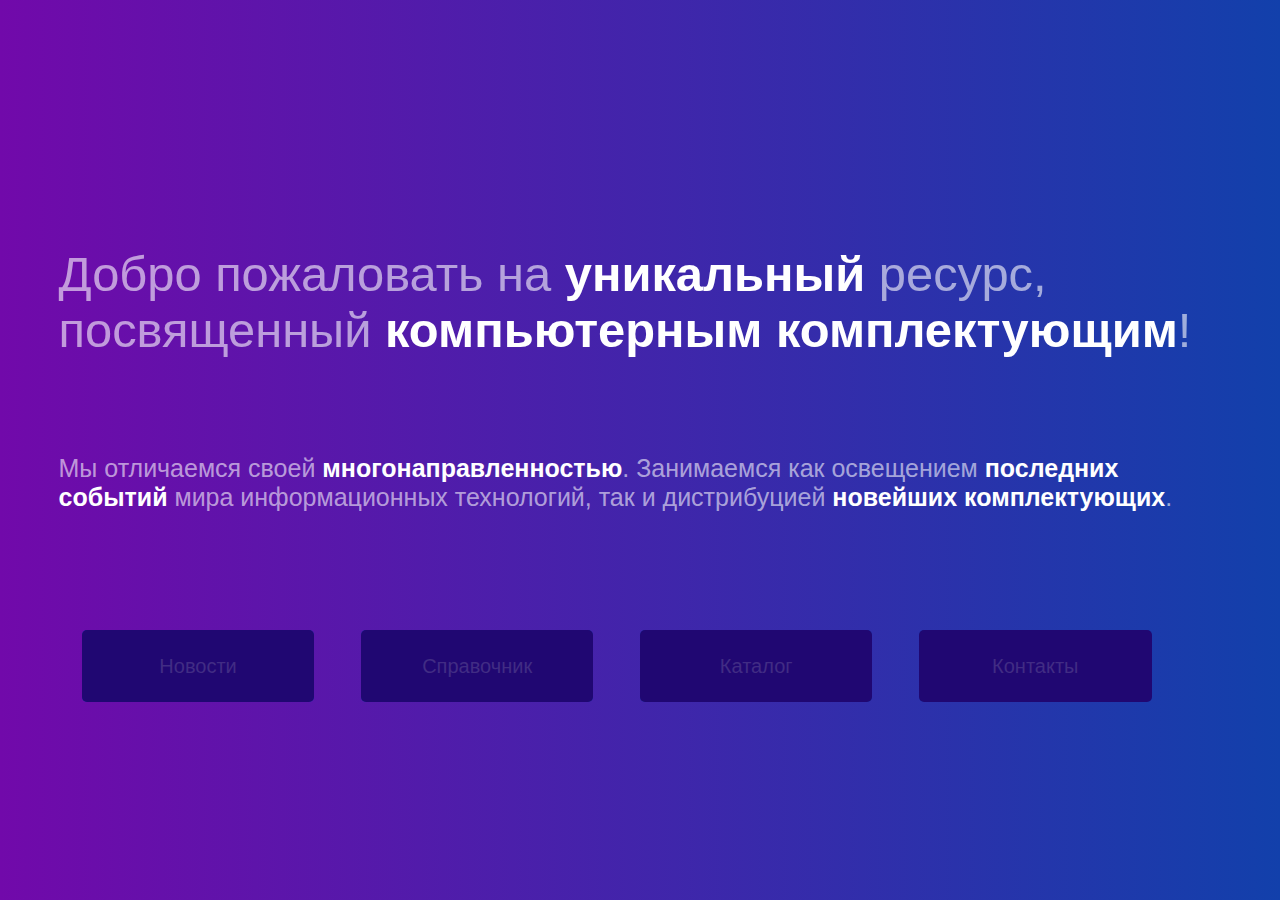
<file: index.html>
<DOCTYPE html>
    <html lang="en">

    <head>
        <meta charset="UTF-8" name="viewport" content="width=device-width, initial-scale=1.0">
        <title>PerComParts:Main</title>
        <link rel="stylesheet" href="style.css">

    </head>

    <body>
        <div id="main-container">
            <div id="start-info">
                <p>Добро пожаловать на <mark>уникальный</mark> ресурс, посвященный <mark>компьютерным комплектующим</mark>!</p>
            </div>
            <div id="sub-info">
                <p>Мы отличаемся своей <mark>многонаправленностью</mark>. Занимаемся как освещением <mark>последних событий</mark> мира информационных технологий, так и дистрибуцией <mark>новейших комплектующих</mark>.</p>
            </div>
            <div id="main-button-container">
                <div><form action = "news.html"><button class="main-button"><p>Новости</p></button></form></div>
                <div><form action = "directory.html"><button class="main-button"><p>Справочник</p></button></form></div>
                <div><form action = "catalog.html"><button class="main-button"><p>Каталог</p></button></form></div>
                <div><form action = "contacts.html"><button class="main-button"><p>Контакты</p></button></form></div>
            </div>
        </div>


    </body>
</file>
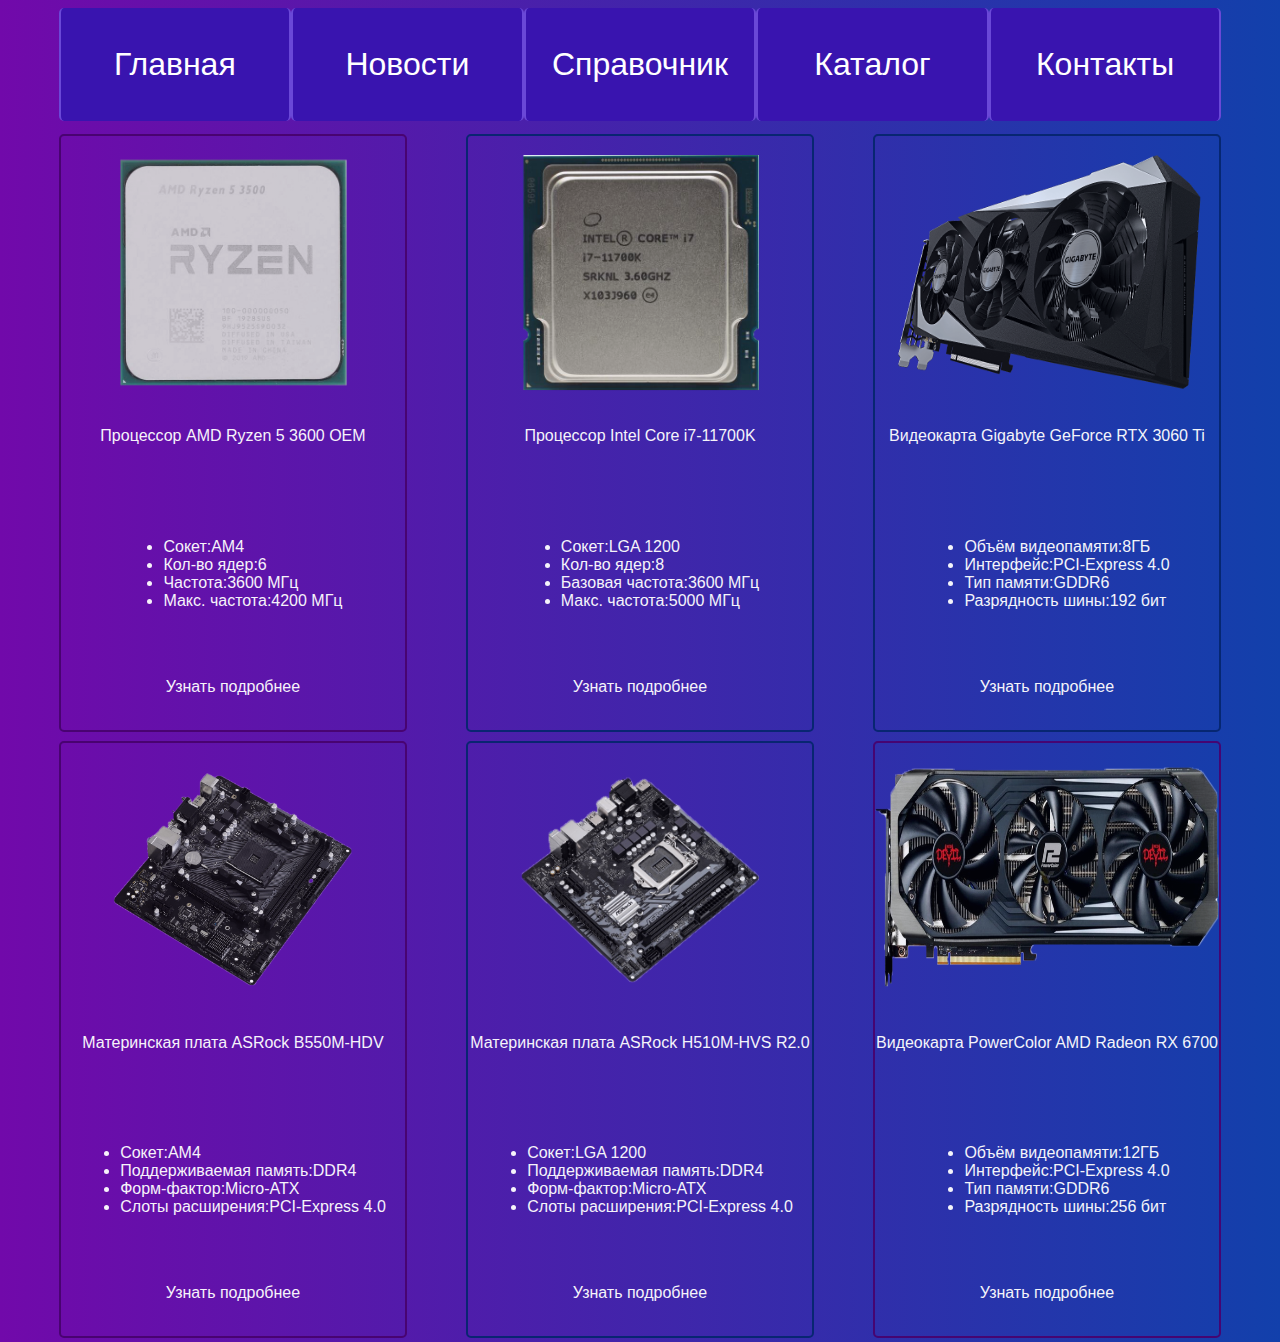
<file: catalog.html>
<DOCTYPE html>
    <html lang="en">

    <head>
        <meta charset="UTF-8" name="viewport" content="width=device-width, initial-scale=1.0">
        <title>PerComParts:Document</title>
        <link rel="stylesheet" href="style.css">

    </head>

    <body>
        <div id="grid-catalog-container" class = "grid-container">
            <nav class="navigation">
                <div class="flex-navigation-container">
                    <div class="flex-nav-item">
                        <form action="index.html"><button>Главная</button></form>
                    </div>
                    <div class="flex-nav-item">
                        <form action="news.html"><button>Новости</button></form>
                    </div>
                    <div class="flex-nav-item">
                        <form action="directory.html"><button>Справочник</button></form>
                    </div>
                    <div class="flex-nav-item">
                        <form action="catalog.html"><button>Каталог</button></form>
                    </div>
                    <div class="flex-nav-item">
                        <form action="contacts.html"><button>Контакты</button></form>
                    </div>

                </div>
            </nav>
            <div class="flex-catalog-good" id="item0">
                <div class=" good-image"><img src = "images/catalog/item0Image.png"width="100%" height="100%"></div>
                <div class="good-name">Процессор AMD Ryzen 5 3600 OEM</div>
                <div class="good-description">
                    <ul>
                        <li>Сокет:AM4</li>
                        <li>Кол-во ядер:6</li>
                        <li>Частота:3600 МГц</li>
                        <li>Макс. частота:4200 МГц</li>
                    </ul>
                </div>
                <div ><a onclick = focusGood(0)><p id = "focuser-text-0">Узнать подробнее</p></a></div>
                <div class = "hidden-closer" id = "closer0"><a onclick = unfocusGood(0)><p>X</p></a></div>
            </div>
            <div class="flex-catalog-good" id="item1">
                <div class=" good-image"><img src = "images/catalog/item1Image.png"width="100%" height="100%"></div>
                <div class="good-name">Процессор Intel Core i7-11700K</div>
                <div class="good-description">
                    <ul>
                        <li>Сокет:LGA 1200</li>
                        <li>Кол-во ядер:8</li>
                        <li>Базовая частота:3600 МГц</li>
                        <li>Макс. частота:5000 МГц</li>
                    </ul>
                </div>
                <div><a onclick = focusGood(1)><p id = "focuser-text-1">Узнать подробнее</p></a></div>
                <div class = "hidden-closer flex-catalog-item" id = "closer1"><a onclick = unfocusGood(1)><p>X</p></a></div>
            </div>
            <div class="flex-catalog-good" id="item2">
                <div class="good-image"><img src = "images/catalog/item2Image.PNG"width="100%" height="100%"></div>
                <div class="good-name">Видеокарта Gigabyte GeForce RTX 3060 Ti</div>
                <div class="good-description">
                    <ul>
                        <li>Объём видеопамяти:8ГБ</li>
                        <li>Интерфейс:PCI-Express 4.0</li>
                        <li>Тип памяти:GDDR6</li>
                        <li>Разрядность шины:192 бит</li>
                    </ul>
                </div>
                <div ><a onclick = focusGood(2)><p id = "focuser-text-2">Узнать подробнее</p></a></div>
                <div class = "hidden-closer" id = "closer2"><a onclick = unfocusGood(2)><p>X</p></a></div>
            </div>
            <div class="flex-catalog-good" id="item3">
                <div class="good-image"><img src = "images/catalog/item3Image.png"width="100%" height="100%"></div>
                <div class="good-name">Материнская плата ASRock B550M-HDV</div>
                <div class="good-description">
                    <ul>
                        <li>Сокет:AM4</li>
                        <li>Поддерживаемая память:DDR4</li>
                        <li>Форм-фактор:Micro-ATX</li>
                        <li>Слоты расширения:PCI-Express 4.0</li>
                    </ul>
                </div>
                <div ><a onclick = focusGood(3)><p id = "focuser-text-3">Узнать подробнее</p></a></div>
                <div class = "hidden-closer" id = "closer3"><a onclick = unfocusGood(3)><p>X</p></a></div>
            </div>
            <div class="flex-catalog-good" id="item4">
                <div class="good-image"><img src = "images/catalog/item4Image.PNG"width="100%" height="100%"></div>
                <div class="good-name">Материнская плата ASRock H510M-HVS R2.0</div>
                <div class="good-description">
                    <ul>
                        <li>Сокет:LGA 1200</li>
                        <li>Поддерживаемая память:DDR4</li>
                        <li>Форм-фактор:Micro-ATX</li>
                        <li>Слоты расширения:PCI-Express 4.0</li>
                    </ul>
                </div>
                <div ><a onclick = focusGood(4)><p id = "focuser-text-4">Узнать подробнее</p></a></div>
                <div class = "hidden-closer" id = "closer4"><a onclick = unfocusGood(4)><p>X</p></a></div>
            </div>
            <div class="flex-catalog-good" id="item5">
                <div class="good-image"> <img src = "images/catalog/item5Image.png"width="100%" height="100%"></div>
                <div class="good-name">Видеокарта PowerColor AMD Radeon RX 6700</div>
                <div class="good-description">
                    <ul>
                        <li>Объём видеопамяти:12ГБ</li>
                        <li>Интерфейс:PCI-Express 4.0</li>
                        <li>Тип памяти:GDDR6</li>
                        <li>Разрядность шины:256 бит</li>
                    </ul>
                </div>
                <div ><a onclick = focusGood(5)><p id = "focuser-text-5">Узнать подробнее</p></a></div>
                <div class = "hidden-closer" id = "closer5"><a onclick = unfocusGood(5)><p>X</p></a></div>
            </div>
            <script  src = "scripts/focusGood.js"></script>
            <script src = "scripts//unfocusGood.js"></script>
        </div>
        
    </body>
</file>
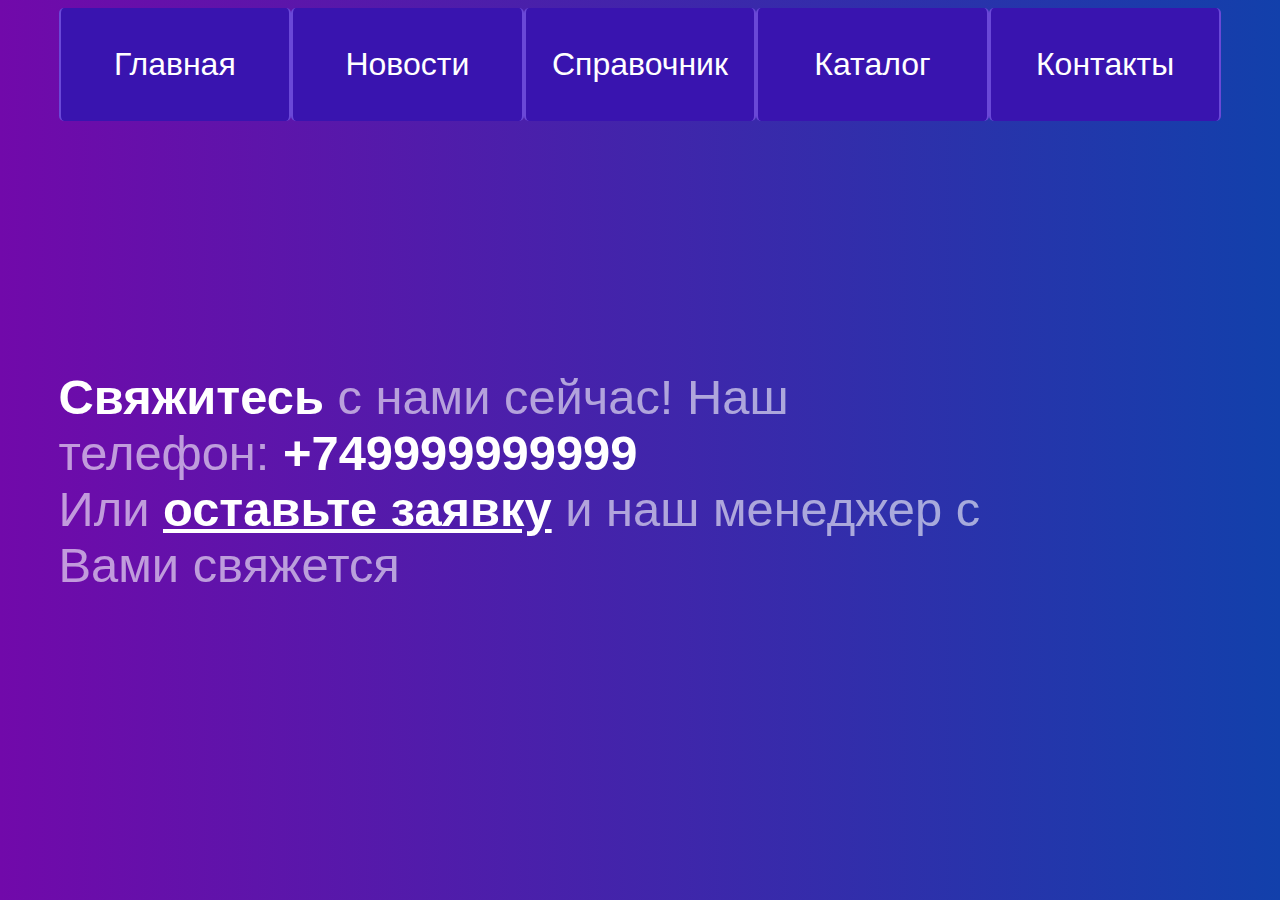
<file: contacts.html>
<DOCTYPE html>
    <html lang="en">

    <head>
        <meta charset="UTF-8" name="viewport" content="width=device-width, initial-scale=1.0">
        <title>PerComParts:Document</title>
        <link rel="stylesheet" href="style.css">

    </head>

    <body>
        <div id="grid-contacts-container" class = "grid-container">
            <nav class="navigation">
                <div class="flex-navigation-container">
                    <div class="flex-nav-item">
                        <form action="index.html"><button>Главная</button></form>
                    </div>
                    <div class="flex-nav-item">
                        <form action="news.html"><button>Новости</button></form>
                    </div>
                    <div class="flex-nav-item">
                        <form action="directory.html"><button>Справочник</button></form>
                    </div>
                    <div class="flex-nav-item">
                        <form action="catalog.html"><button>Каталог</button></form>
                    </div>
                    <div class="flex-nav-item">
                        <form action="contacts.html"><button>Контакты</button></form>
                    </div>
                </div>
            </nav>
            <div id = "contacts-info">
                <div><p><mark>Свяжитесь</mark> с нами сейчас! Наш телефон: <mark>+749999999999</mark>
                <br>Или <mark><a id = "pop-up-contacts" onclick=myPopUp() >оставьте заявку</a></mark> и наш менеджер с Вами свяжется</p></div>
            </div>
            <script  src = "scripts/myPopUp.js"></script>

        </div>

    </body>
</file>
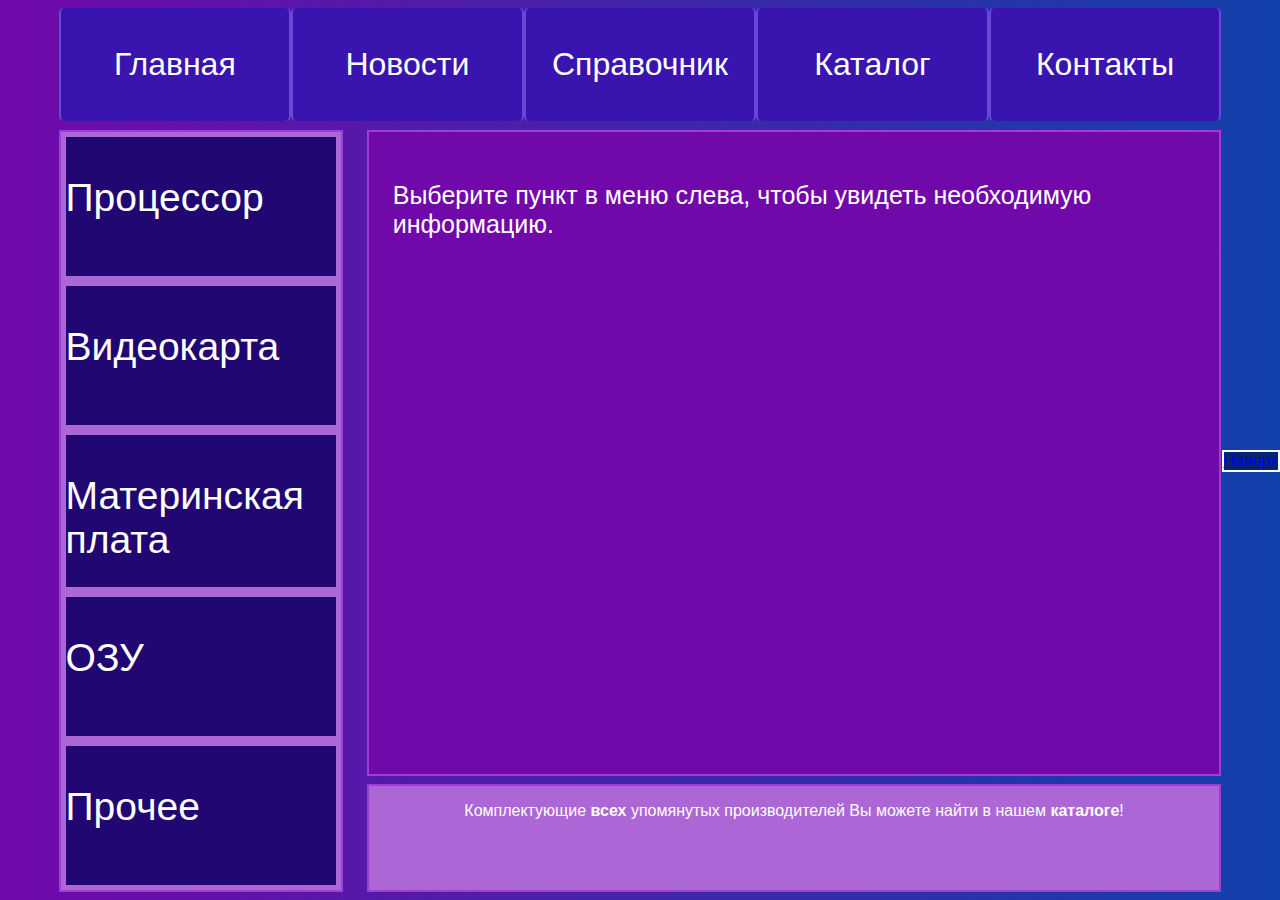
<file: directory.html>
<DOCTYPE html>
    <html lang="en">

    <head>
        <meta charset="UTF-8" name="viewport" content="width=device-width, initial-scale=1.0">
        <title>PerComParts:Document</title>
        <link rel="stylesheet" href="style.css">

    </head>
    
    <body>
        <a name="top"></a>
        <div id="grid-directory-container" class = "grid-container">
            <nav class="navigation">
                <div class = "flex-navigation-container">
                    <div class="flex-nav-item"><form action = "index.html"><button>Главная</button></form></div>
                    <div class="flex-nav-item"><form action = "news.html"><button>Новости</button></form></div>
                    <div class="flex-nav-item"><form action = "directory.html"><button>Справочник</button></form></div>
                    <div class="flex-nav-item"><form action = "catalog.html"><button>Каталог</button></form></div>
                    <div class="flex-nav-item"><form action = "contacts.html"><button>Контакты</button></form></div>
                    
                </div>
            </nav>
            <div id="flex-parts-container">
            <div class = "flex-parts-item" id = "cpuSwitch"><p>Процессор</p></div>
            <div class = "flex-parts-item" id = "gpuSwitch"><p>Видеокарта</p></div>
            <div class = "flex-parts-item" id = "mbSwitch"><p>Материнская плата</p></div>
            <div class = "flex-parts-item" id = "dSwitch"><p>ОЗУ</p></div>
            <div class = "flex-parts-item"id = "oSwitch"><p>Прочее</p></div>
            </div>  
            <div id="directory-content">
                
                <p id = "directory-switchable-text">Выберите пункт в меню слева, чтобы увидеть необходимую информацию.</p></div>
            <script src = "scripts/switch.js"></script>
            <div id="directory-footer"><p>Комплектующие <mark>всех</mark> упомянутых производителей Вы можете найти в нашем <mark>каталоге</mark>!</p></dix>
        </div>
        <aside><a href = "#top">Наверх</a></aside>
    </body>
</file>
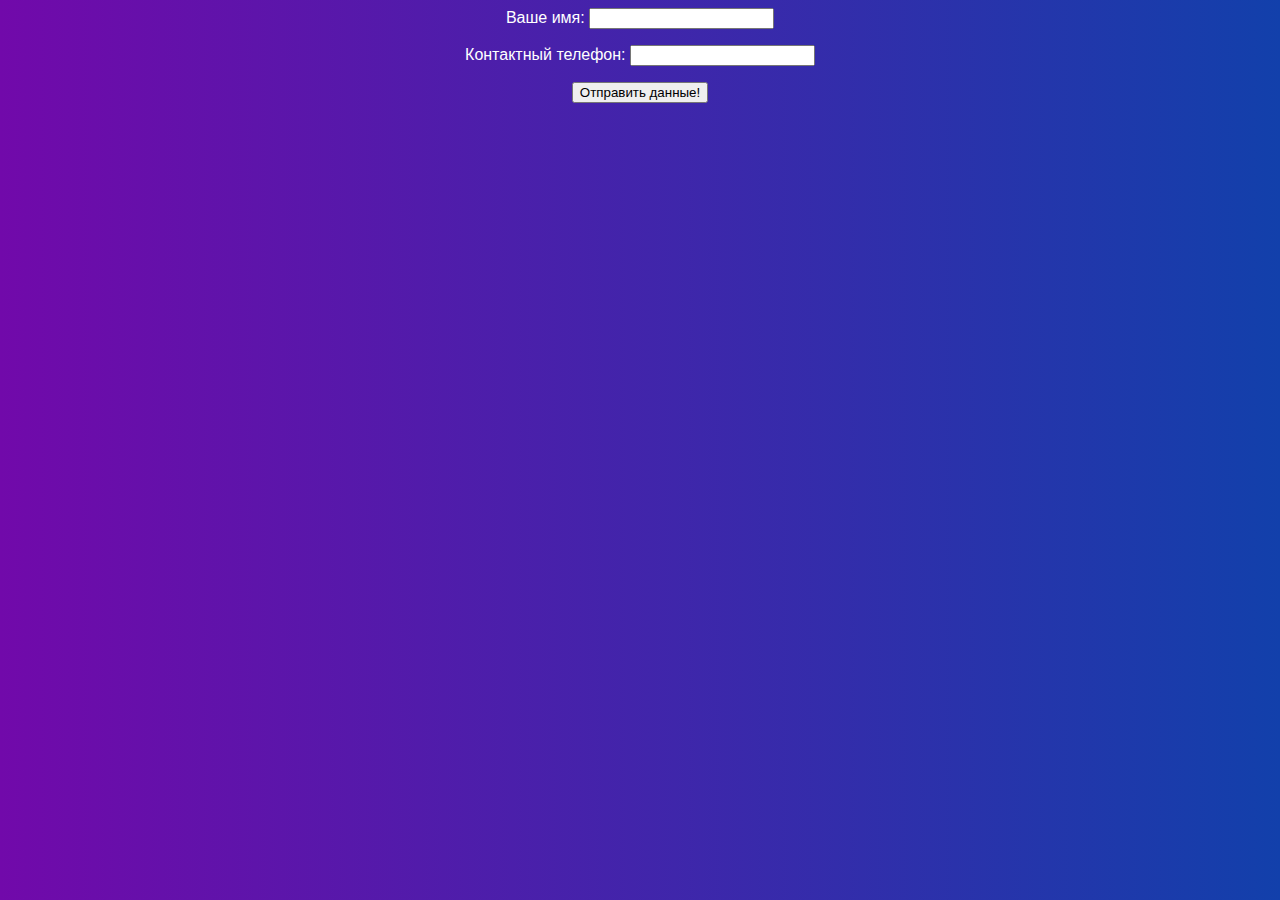
<file: popup.html>
<DOCTYPE html>
    <html lang="en">

    <head>
        <meta charset="UTF-8" name="viewport" content="width=device-width, initial-scale=1.0">
        <title>PerComParts:PopUp</title>
        <link rel="stylesheet" href="style.css">

    </head>

    <body>
        <form id = "pop-up-form"onsubmit ="alert('Успешно!');window.close();">
            <p id = "hidden"></p>
            <p>Ваше имя: <input  id="name" required></p>
            <p>Контактный телефон: <input  id="phone-number" required></p>
            <p><input  type="submit" value="Отправить данные!"  /></p>
           </form>
           
    </body>
</file>
<file: style.css>
/*Оформление межстраничных селекторов*/
body{
    background-color: #000000;
    font-family:Verdana, Geneva, Tahoma, sans-serif ;
    background: #000000;
    background: -moz-linear-gradient(90deg, #7109AA	 0%, #1240AB	 100%);
    background: -webkit-linear-gradient(90deg, #7109AA 0%, #1240AB	 100%);
    background: -o-linear-gradient(90deg, #7109AA 0%, #1240AB	 100%);
    background: -ms-linear-gradient(90deg, #7109AA 0%, #1240AB	 100%);
    background: linear-gradient(90deg, #7109AA 0%, #1240AB	 100%);
}
p{
    color:#ffffff;
    
}
mark{
    background-color: inherit;
    font-weight:800;
    color:#ffffff;
}
.grid-container{
    display:grid;
    height:100%;
    grid-column-gap: 2%;
    grid-row-gap:1%;
    width:92%;
    position: relative;
    left:4%;
}
.flex-navigation-container{
    display:flex;
    width:100%;
    height:100%;
    margin-bottom: 5%;
}
.flex-nav-item{
    width: 20%;
    margin:0;
    height:100%;
    
}
.flex-nav-item button{
    height:100%;
    width:100%;
    background-color:#3914AF ;
    cursor: pointer;
    color:#ffffff;
    border-radius: 5px;
    border-right:2px solid #6A48D7;
    border-left:2px solid #6A48D7;
    border-top:transparent;
    border-bottom:transparent;
    font-size:200%;
}
.flex-nav-item button:hover{
    background-color:#412C84 ;
}
article{
    overflow: hidden;
}
aside{
    position:fixed;
    top:50%;
    right:0;
    text-decoration: underline;
    background-color:#06266F ;
    color:#6C8CD5;
    border:#ffffff solid 2px;
    

}
/*Оформление главной страницы*/
#main-container{
    margin:15%;
    display:flex;
    flex-flow:column nowrap;
    align-items: center;
    justify-content: center;
    height:100%;
    margin:0;
    width:92%;
    position: relative;
    left:4%;
}
#main-container>div{
    width:100%;
    text-align: left;
    margin-top: 48px;
}
#sub-info p, #start-info p{
    margin:0;
    color:#ffffff96;
}
#start-info{
    height: 160px;
    font-size: 48.83px;
}
#sub-info{
    font-size:25.00px;
    height:128px;
}
#main-button-container{
    display:flex;
    height:72px;
}
#main-button-container div{
    margin: 0 2%;
    flex-basis: 20%;
    text-align: center;
}
.main-button{
    width:100%;
    height:100%;
    border-radius: 5px;
    border:1px;
    box-shadow: 0 0 80px 80px 	#200772 inset;
    background: #1240AB ;
    cursor: pointer;
}
.main-button p{
    color:#412C84;
    font-size:150%;
}
.main-button:hover p{
    color: #06266F;
}
.main-button:hover{
    box-shadow: 0 0 10px 10px 	#200772 inset;
    transition: box-shadow 300ms cubic-bezier(0.175, 0.885, 0.32, 1.275), color 300ms cubic-bezier(0.175, 0.885, 0.32, 1.275);
}

/*Оформление страницы "Новости"*/
#grid-news-container{
    grid-template-columns: 5fr 3fr;
    grid-template-rows: 1fr 5fr 2fr;
    grid-template-areas:
    "nav nav"
    "first second"
    "third fourth";

}
.grid-news-item{
    border:2px solid #9F3ED5 ;
    background-color:#000000;
    overflow: hidden;
}
.grid-news-item img{
    float:left;
    max-width: 30%;
}
.grid-news-item article section{
    overflow:hidden;
    font-size: 20px;
}
.grid-news-item article{
    position:relative;
    display:grid;
    height:100%;
    grid-template-rows: 1fr 6fr 1fr ;
}
.grid-news-item header{
    color:#7109AA;
    text-align: center;
    position:relative;
    margin-bottom: 5px;
    font-size: 25.00px;
}

.grid-news-item p{
    color:#6C8CD5;
    margin:0;
    position:relative;
    top:0;
    
}
.grid-news-item footer{
    display: block;
    text-align: center;
    position: relative;
    margin-bottom:0;
}
#article1{
    grid-area: first;
}
#article2{
    grid-area: second;
}
#article3{
    grid-area: third;
}
#article4{
    grid-area: fourth;
}
#grid-news-container .navigation{
    grid-area:nav;
    

}
/*Оформление страницы "Справочник"*/
#grid-directory-container{
    grid-template-columns:2fr 6fr ;
    grid-template-rows:1fr 6fr 1fr; 
    grid-template-areas: 
    "nav nav"
    "list info"
    "list footer";
    
}
#grid-directory-container>div{
    border:2px solid #9F3ED5;
}
#grid-directory-container nav{
    grid-area:nav;
}
#flex-parts-container{
    grid-area:list;

}

#directory-content{
    grid-area: info;
    background-color:#7109AA ;
    color: #ffffff;
    font-size:25.00px;
    padding:8px;
}
#directory-switchable-text{
    padding: 16px;
}
#flex-parts-container{
    display:flex;
    flex-flow:column nowrap;
}
.flex-parts-item{
    margin:0;
    border:5px solid #AD66D5;
    height:20%;
    background-color: #200772;
}
.flex-parts-item p{
    width:80%;
    font-size: 39.06px;
}
.flex-parts-item:hover{
    background-color: #6A48D7;
}

#directory-footer{
    text-align: center;
    display: block;
    background-color: #AD66D5;
    grid-area:footer;
}

/*Оформление страницы "Каталог"*/
#grid-catalog-container{
   
    grid-template-areas:
    "nav nav nav "
    "item0 item1 item2  "
    "item3 item4 item5 " ;
    grid-template-rows: 1fr 5.5fr 5.5fr;
    grid-template-columns: repeat(3,2fr);
    grid-column-gap:5%;
    height:150%;
   
    
}
#grid-catalog-container nav{
    grid-area: nav;
    height:100%;
}
.flex-catalog-good{
    display:flex;
    flex-flow:column nowrap;
    height: 100%;
    width:calc(100%-4px);
    border: 2px solid ;
    border-radius: 5px;
    opacity:0.95;
    color:#ffffff;
    justify-content: space-around;
    align-items: center;
    background-color: transparent;
    
}

.good-image{
    height:40%;
}
.good-name{
    height:10%;
}
.good-details{
    height:30%;
}
#item0, #item3,#item5{
border-color: #48036F;
}
#item1, #item2,#item4{
    border-color: #06266F	;
    }
#item0{
    grid-area: item0;
}
#item1{
    grid-area: item1;
}
#item2{
    grid-area: item2;
}
#item3{
    grid-area: item3;
}
#item4{
    grid-area: item4;
}
#item5{
    grid-area: item5;
}

.hidden-good{
    opacity: 0;
    transition:  opacity 1s ease-in-out;
}
.hidden-good .focuser{
    display:none;
}
.focused-good{
    opacity:1;
    position:fixed;
    top:25%;
    left:25%;
    height: 50%;
    width:50%;
    transition: opacity 1s ease-in-out;
}
.hidden-closer{
    display:none;
}
.focused-closer{
    display:block;
}
.focused-closer p{
    background-color:red;
    border-radius: 25px;
    border: 2px solid black;
}
#grid-contacts-container{
    grid-template-rows: 1fr 7fr;
    
}
/*Оформление контактов*/
#contacts-info{
    max-width: 80%;
    color:#ffffff;
    
}

#contacts-info p {
    color:#ffffff96;
    font-size:48.83px;
}
#contacts-info div{
    position:relative;
    top:25%;
}
#pop-up-contacts{
    text-decoration: underline;
}
#pop-up-form{
    text-align: center;
}

@media (max-width:1080px) {
    #main-container{
        justify-content: flex-start;
    }
    #main-container>div{
        margin-top:8px;
    }
    #start-info, #sub-info{
        font-size: 16.00px;
        height:auto;
    }
    #main-button-container{
        flex-flow:column;
    }
    .flex-navigation-container{
        flex-flow: column;
    }
    .flex-nav-item{
        width:100%;
    }
    #grid-directory-container{
        grid-template-areas: 
        "nav" "list" "info" "footer";
        grid-template-columns: 1fr;
        grid-template-rows: repeat(4, auto);
    }
    .grid-news-item header{
        font-size: 16.00px;
    }
    #grid-news-container{
        display:flex;
        flex-flow:column;
    }
    #grid-catalog-container{
        display:flex;
        flex-flow: row wrap;
    }
    #grid-catalog-container nav{
        position:absolute;
        top:0;
        min-width:100%;
        height: 20%;
    }
    .flex-catalog-good{
        max-width:45%;
        position:relative;
        top:25%;
        height:40%;
        font-size:12.00px;
    }
    .flex-catalog-good ul{
        list-style-type: none;
        padding-left:0;
        
    }
    .flex-catalog-good li{
        list-style-type: none;
        
        
    }
    #contacts-info p{
        font-size: 31.25px;
    }
    
}
</file>
